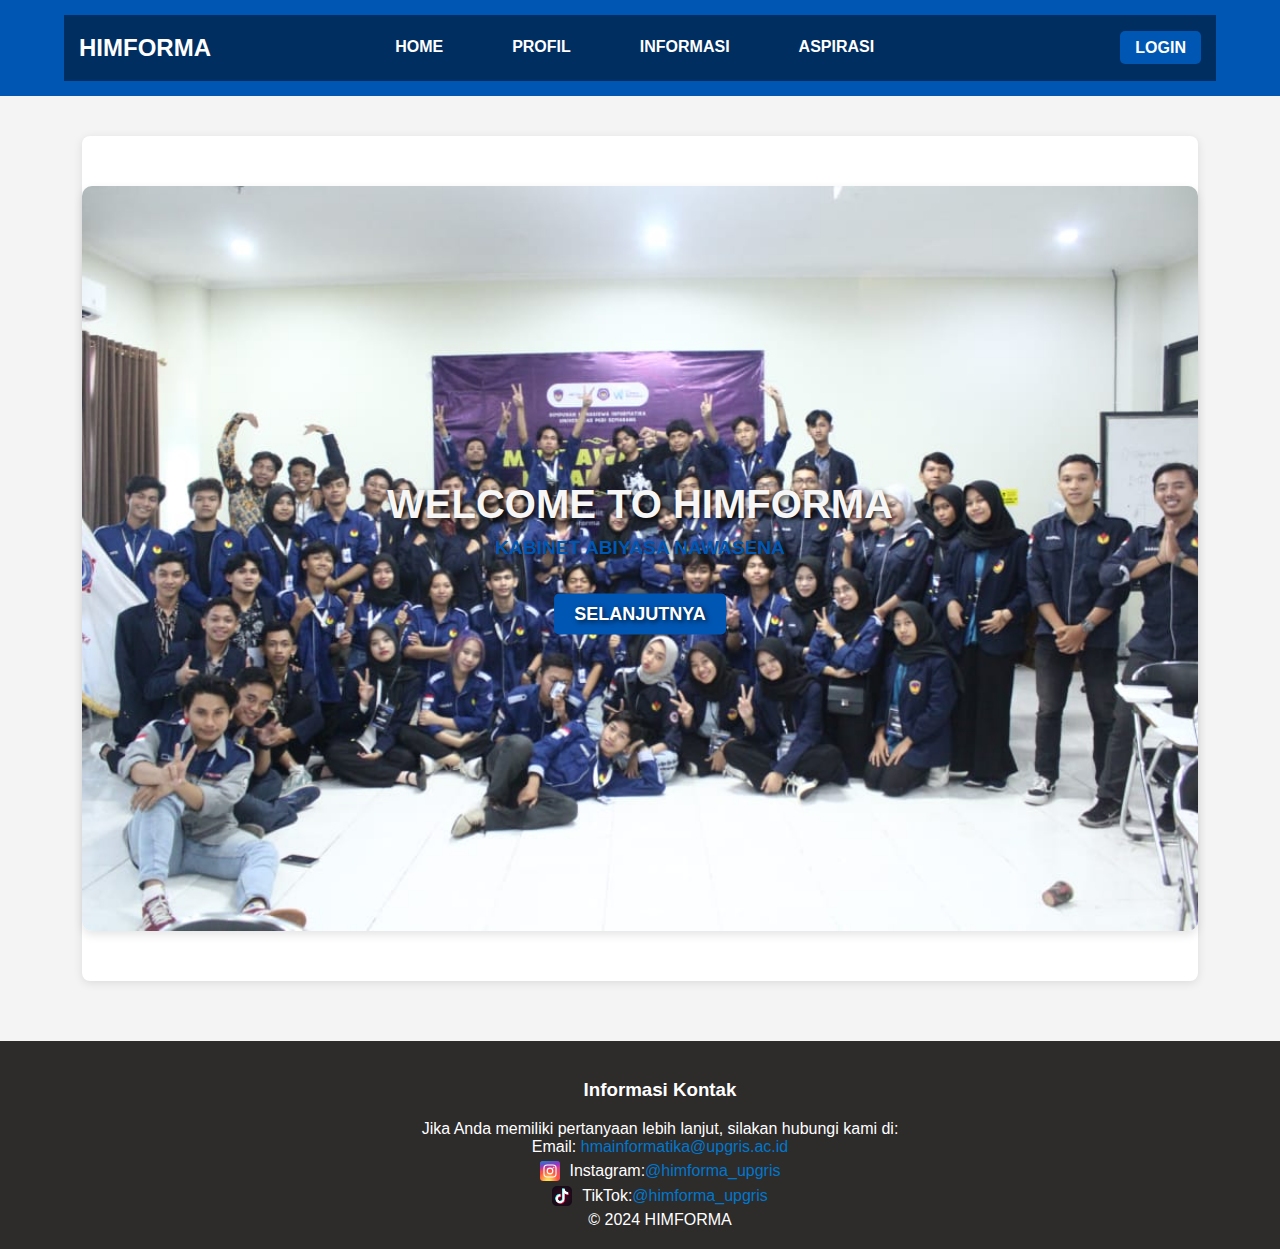
<file: index.html>
<!DOCTYPE html>
<html lang="en">
<head>
    <meta charset="UTF-8">
    <meta name="viewport" content="width=device-width, initial-scale=1.0">
    <title>HIMFORMA</title>
    <link rel="stylesheet" href="style.css">
</head>
<body>
    <!-- Header Section -->
    <header>
        <div class="container">
            <nav class="navbar">
                <div class="logo">
                    <a href="#">HIMFORMA</a>
                </div>
                <ul class="nav-list">
                    <li><a href="index.html">HOME</a></li>
                    <li><a href="profil.html">PROFIL</a></li>
                    <li><a href="informasi.html">INFORMASI</a></li>
                    <li><a href="aspirasi.html">ASPIRASI</a></li>
                </ul>
                <div class="login">
                    <a href="#" class="login-btn" id="openLoginModal">LOGIN</a>
                </div>
            </nav>
        </div>
    </header>

    <!-- Main Content -->
    <main>
        <div class="container">
            <section class="hero">
                <div class="hero-img-container">
                    <img src="home.jpg" alt="Welcome to HIMFORMA" class="hero-img">
                </div>
                <div class="hero-text">
                    <h1>WELCOME TO HIMFORMA</h1>
                    <h2>KABINET ABIYASA NAWASENA</h2>
                    <a href="#" class="btn">SELANJUTNYA</a>
                </div>
            </section>
        </div>
    </main>

    <!-- Login Modal -->
    <div class="modal" id="loginModal">
        <div class="modal-content">
            <span class="close-btn" id="closeLoginModal">&times;</span>
            <h2>Login</h2>
            <form action="#" method="POST">
                <label for="username">Username:</label>
                <input type="text" id="username" name="username" placeholder="Enter your username" required>
                <label for="password">Password:</label>
                <input type="password" id="password" name="password" placeholder="Enter your password" required>
                <button type="submit" class="btn">Login</button>
            </form>
        </div>
    </div>

    <!-- Footer Section -->
    <footer>
        <h3>Informasi Kontak</h3>
        <p>Jika Anda memiliki pertanyaan lebih lanjut, silakan hubungi kami di:</p>
        <p>Email: <a href="mailto:hmainformatika@upgris.ac.id">hmainformatika@upgris.ac.id</a></p>
        <div class="sosmed">
            <p>
                <img src="instagram.svg" alt="Logo Instagram" />
                Instagram: <a href="https://instagram.com/himforma_upgris" target="_blank">@himforma_upgris</a>
            </p>
            <p>
                <img src="tiktok.png" alt="Logo TikTok" />
                TikTok: <a href="https://tiktok.com/@himforma_upgris" target="_blank">@himforma_upgris</a>
            </p>
        </div>
        <p>&copy; 2024 HIMFORMA</p>
    </footer>    

    <!-- JavaScript -->
    <script>
        // Get modal elements
        const loginModal = document.getElementById("loginModal");
        const openLoginModal = document.getElementById("openLoginModal");
        const closeLoginModal = document.getElementById("closeLoginModal");

        // Open the modal
        openLoginModal.addEventListener("click", (e) => {
            e.preventDefault();
            loginModal.style.display = "block";
        });

        // Close the modal
        closeLoginModal.addEventListener("click", () => {
            loginModal.style.display = "none";
        });

        // Close the modal when clicking outside the content
        window.addEventListener("click", (e) => {
            if (e.target === loginModal) {
                loginModal.style.display = "none";
            }
        });
    </script>
</body>
</html>
</file>
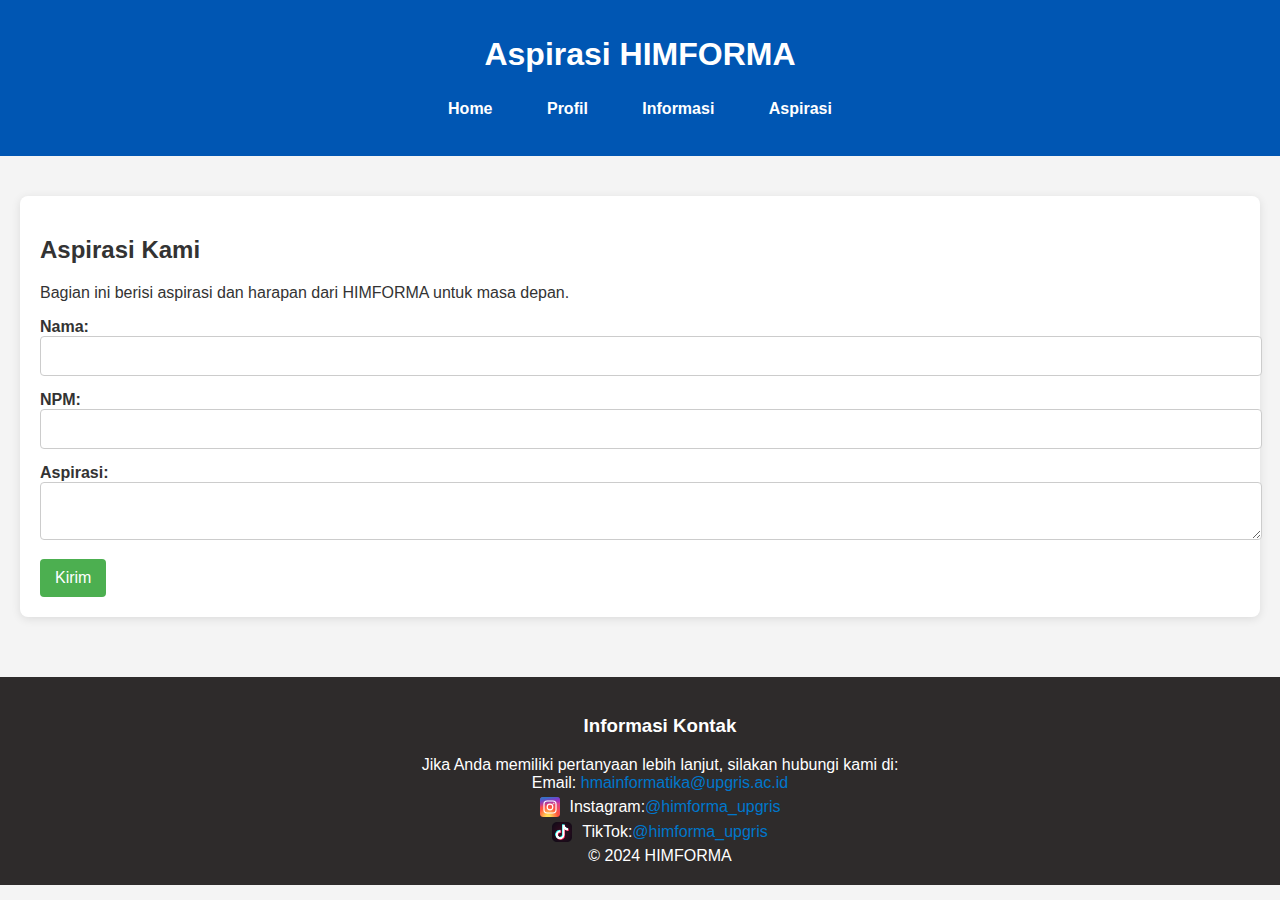
<file: aspirasi.html>
<!DOCTYPE html>
<html lang="id">
<head>
    <meta charset="UTF-8">
    <meta name="viewport" content="width=device-width, initial-scale=1.0">
    <link rel="stylesheet" href="style.css">
    <title>Aspirasi - HIMFORMA</title>
</head>
<body>
    <header>
        <h1>Aspirasi HIMFORMA</h1>
        <nav>
            <ul>
                <li><a href="index.html">Home</a></li>
                <li><a href="profil.html">Profil</a></li>
                <li><a href="informasi.html">Informasi</a></li>
                <li><a href="aspirasi.html">Aspirasi</a></li>
            </ul>
        </nav>
    </header>
    <main>
        <section>
            <h2>Aspirasi Kami</h2>
            <p>Bagian ini berisi aspirasi dan harapan dari HIMFORMA untuk masa depan.</p>
            <form class="aspirasi-form">
                <div class="form-group">
                    <label for="nama">Nama:</label>
                    <input type="text" id="nama" name="nama" required>
                </div>
                <div class="form-group">
                    <label for="npm">NPM:</label>
                    <input type="text" id="npm" name="npm" required>
                </div>
                <div class="form-group">
                    <label for="aspirasi">Aspirasi:</label>
                    <textarea id="aspirasi" name="aspirasi" required></textarea>
                </div>
                <button type="submit">Kirim</button>
            </form>
        </section>
    </main>
    <footer>
        <h3>Informasi Kontak</h3>
        <p>Jika Anda memiliki pertanyaan lebih lanjut, silakan hubungi kami di:</p>
        <p>Email: <a href="mailto:hmainformatika@upgris.ac.id">hmainformatika@upgris.ac.id</a></p>
        <div class="sosmed">
            <p>
                <img src="instagram.svg" alt="Logo Instagram" />
                Instagram: <a href="https://instagram.com/himforma_upgris" target="_blank">@himforma_upgris</a>
            </p>
            <p>
                <img src="tiktok.png" alt="Logo TikTok" />
                TikTok: <a href="https://tiktok.com/@himforma_upgris" target="_blank">@himforma_upgris</a>
            </p>
        </div>
        <p>&copy; 2024 HIMFORMA</p>
    </footer>    
</html>
</file>
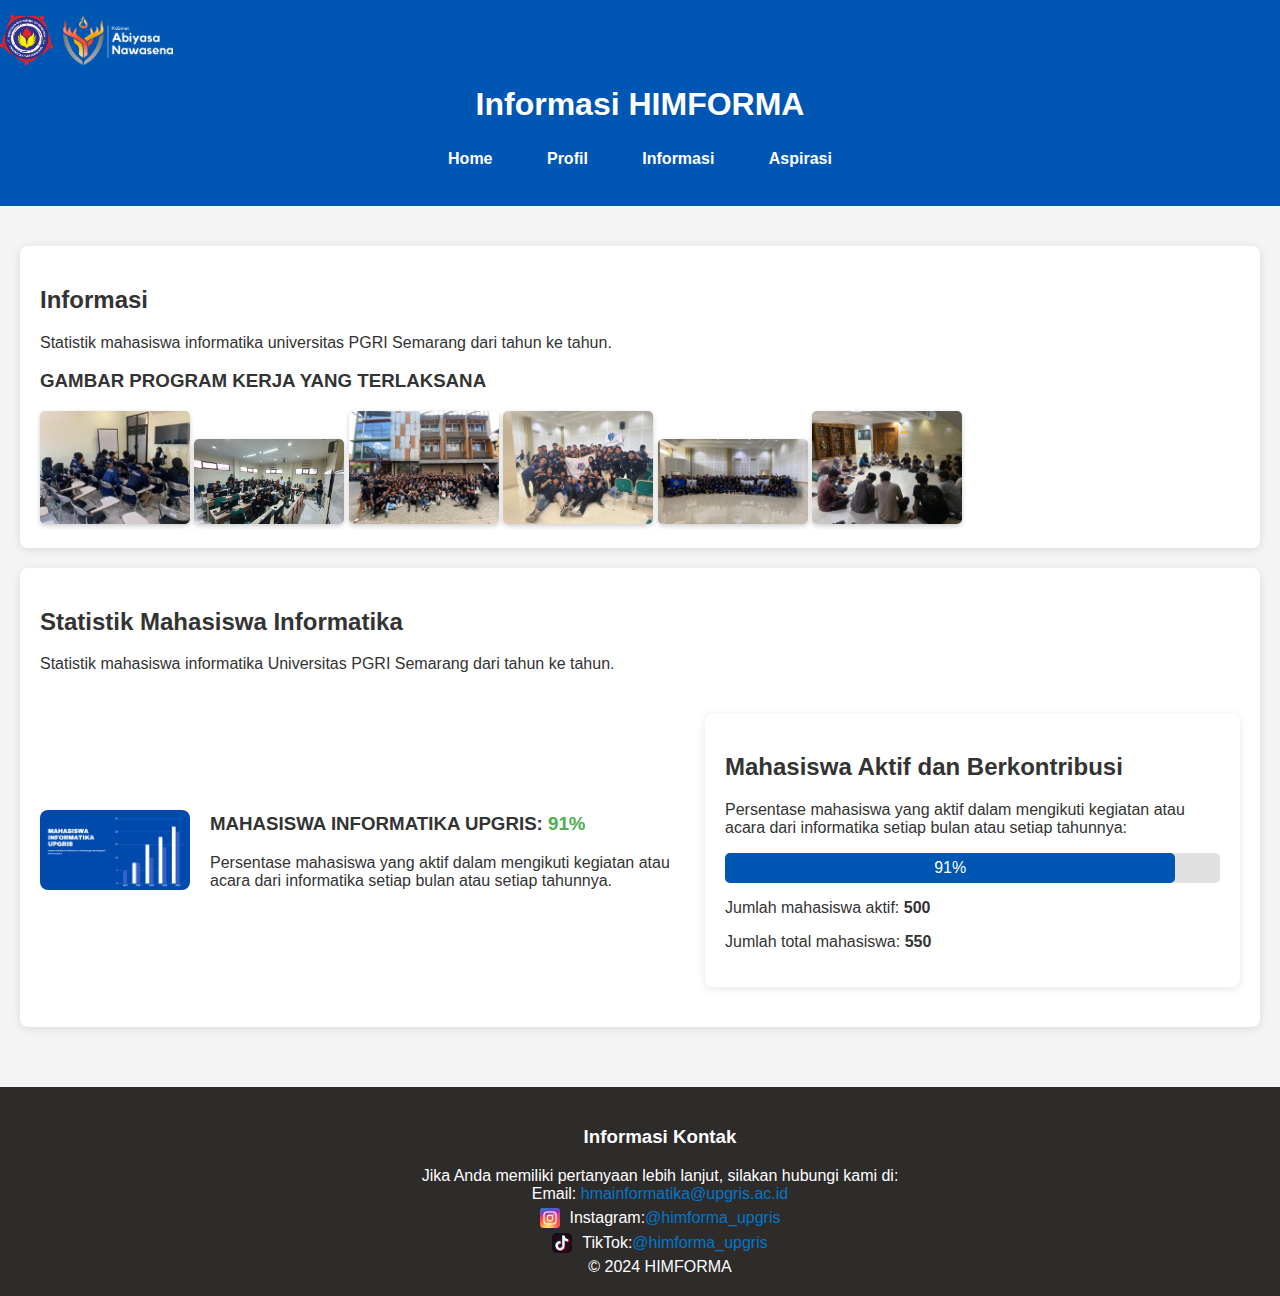
<file: informasi.html>
<!DOCTYPE html>
<html lang="id">
<head>
    <meta charset="UTF-8">
    <meta name="viewport" content="width=device-width, initial-scale=1.0">
    <link rel="stylesheet" href="style.css">
    <title>Informasi - HIMFORMA</title>
    </style>
</head>
<body>
    <header>
        <div class="logo">
            <img src="Logohimforma.png" alt="Logo HIMFORMA" class="logo-img">
            <img src="logoabiasa.png" alt="Logo Abiyasa" class="logo-img">
          </div>
        <h1 class="animate-header">Informasi HIMFORMA</h1>
        <nav>
            <ul>
                <li><a href="index.html">Home</a></li>
                <li><a href="profil.html">Profil</a></li>
                <li><a href="informasi.html">Informasi</a></li>
                <li><a href="aspirasi.html">Aspirasi</a></li>
            </ul>
        </nav>
    </header>
    <main>
        <section id="informasi">
            <h2>Informasi</h2>
            <p>Statistik mahasiswa informatika universitas PGRI Semarang dari tahun ke tahun.</p>
            <h3>GAMBAR PROGRAM KERJA YANG TERLAKSANA</h3>
            <div class="gallery">
                <img src="GAMBAR 1.jpg" alt="Gambar 1" />
                <img src="GAMBAR2.jpg" alt="Gambar 2" />
                <img src="GAMBAR3.jpg" alt="Gambar 3" />
                <img src="GAMBAR4.jpg" alt="Gambar 4" />
                <img src="GAMBAR5.jpg" alt="Gambar 5" />
                <img src="GAMBAR6.jpg" alt="Gambar 6" />
            </div>
        </section>
        <section>
            <h2 class="animate-subheader">Statistik Mahasiswa Informatika</h2>
            <p>Statistik mahasiswa informatika Universitas PGRI Semarang dari tahun ke tahun.</p>
            <div class="statistik">
                <img src="statistik.png" alt="Statistik Mahasiswa" class="statistik-image animate-image">
                <div class="statistik-text">
                    <h3>MAHASISWA INFORMATIKA UPGRIS: <span class="highlight animate-text">91%</span></h3>
                    <p>Persentase mahasiswa yang aktif dalam mengikuti kegiatan atau acara dari informatika setiap bulan atau setiap tahunnya.</p>
                </div>
                <section id="mahasiswa-aktif">
                    <h2>Mahasiswa Aktif dan Berkontribusi</h2>
                    <p>Persentase mahasiswa yang aktif dalam mengikuti kegiatan atau acara dari informatika setiap bulan atau setiap tahunnya:</p>
                    <div class="progress-bar">
                        <div class="progress" style="width: 91%;">91%</div>
                    </div>
                    <p>Jumlah mahasiswa aktif: <strong>500</strong></p>
                    <p>Jumlah total mahasiswa: <strong>550</strong></p>
                </section>
            </div>
        </section>
    </main>
    <footer>
        <h3>Informasi Kontak</h3>
        <p>Jika Anda memiliki pertanyaan lebih lanjut, silakan hubungi kami di:</p>
        <p>Email: <a href="mailto:hmainformatika@upgris.ac.id">hmainformatika@upgris.ac.id</a></p>
        <div class="sosmed">
            <p>
                <img src="instagram.svg" alt="Logo Instagram" />
                Instagram: <a href="https://instagram.com/himforma_upgris" target="_blank">@himforma_upgris</a>
            </p>
            <p>
                <img src="tiktok.png" alt="Logo TikTok" />
                TikTok: <a href="https://tiktok.com/@himforma_upgris" target="_blank">@himforma_upgris</a>
            </p>
        </div>
        <p>&copy; 2024 HIMFORMA</p>
    </footer>    
</body>
</html>
</file>
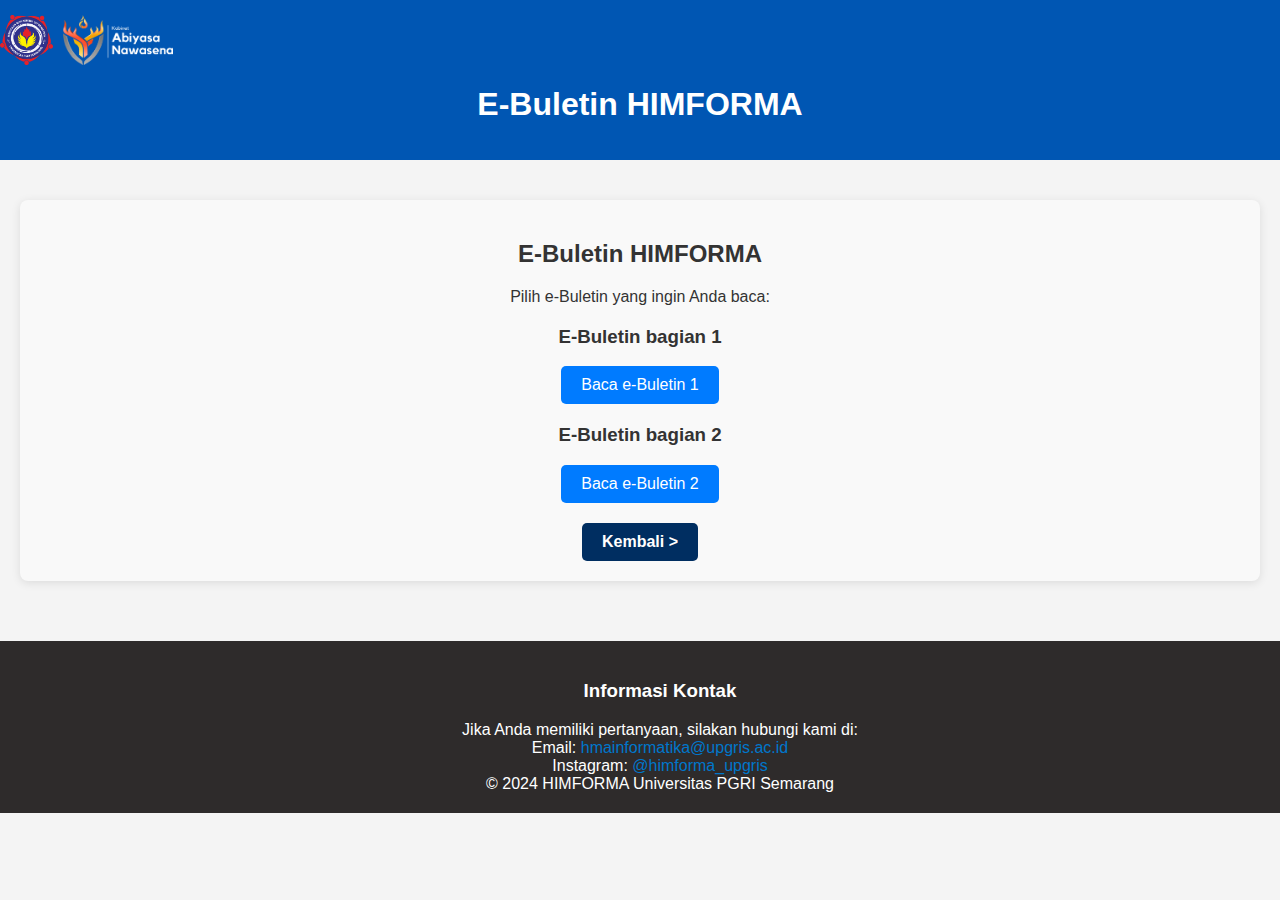
<file: linkebuletin.html>
<!DOCTYPE html>
<html lang="id">
<head>
    <meta charset="UTF-8">
    <meta name="viewport" content="width=device-width, initial-scale=1.0">
    <title>E-Buletin HIMFORMA</title>
    <link rel="stylesheet" href="style.css">
</head>
<body>
    <header>
        <div class="logo">
            <img src="Logohimforma.png" alt="Logo HIMFORMA" class="logo-img">
            <img src="logoabiasa.png" alt="Logo Abiyasa" class="logo-img">
        </div>
        <h1 class="animate-header">E-Buletin HIMFORMA</h1>
    </header>
    <main>
        <section id="ebuletin">
            <h2>E-Buletin HIMFORMA</h2>
            <p>Pilih e-Buletin yang ingin Anda baca:</p>
            <div class="ebuletin-links">
                <div class="ebuletin-item">
                    <h3>E-Buletin bagian 1</h3>
                    <a href="https://heyzine.com/flip-book/99ebcdc237.html" target="_blank" class="ebuletin-button">Baca e-Buletin 1</a>
                </div>
                <div class="ebuletin-item">
                    <h3>E-Buletin bagian 2</h3>
                    <a href="https://heyzine.com/flip-book/01f0b231a5.html" target="_blank" class="ebuletin-button">Baca e-Buletin 2</a>
                </div>
            </div>
            <a href="profil.html" class="btn">Kembali &gt;</a>
        </section>
    </main>
    <footer>
        <h3>Informasi Kontak</h3>
        <p>Jika Anda memiliki pertanyaan, silakan hubungi kami di:</p>
        <p>Email: <a href="mailto:hmainformatika@upgris.ac.id">hmainformatika@upgris.ac.id</a></p>
        <p>Instagram: <a href="https://instagram.com/himforma_upgris" target="_blank">@himforma_upgris</a></p>
        <p>&copy; 2024 HIMFORMA Universitas PGRI Semarang</p>
    </footer>
</body>
</html>
</file>
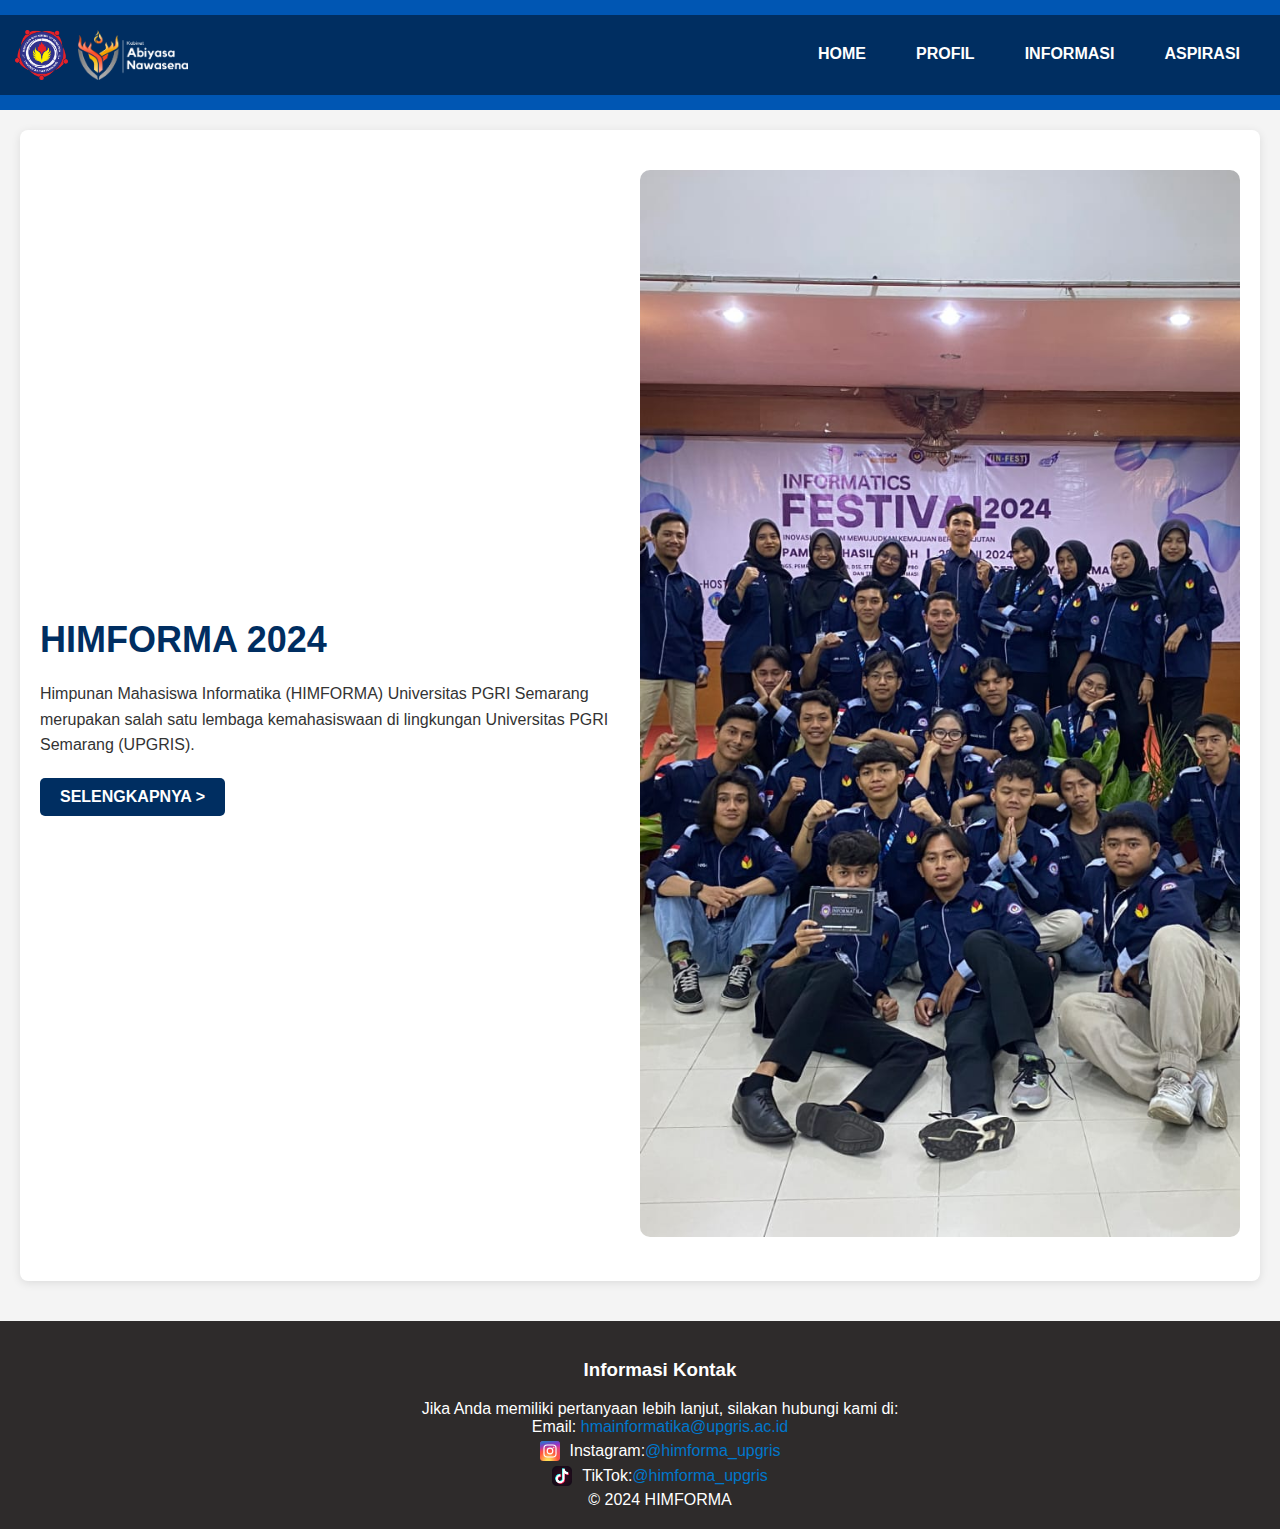
<file: profil.html>
<!DOCTYPE html>
<html lang="en">
<head>
  <meta charset="UTF-8">
  <meta name="viewport" content="width=device-width, initial-scale=1.0">
  <title>HIMFORMA 2024</title>
  <link rel="stylesheet" href="style.css">
</head>
<body>
  <!-- Header Section -->
  <header>
    <nav class="navbar">
      <div class="logo">
        <img src="Logohimforma.png" alt="Logo HIMFORMA" class="logo-img">
        <img src="logoabiasa.png" alt="Logo Abiyasa" class="logo-img">
      </div>
      <ul class="menu">
        <li><a href="index.html">HOME</a></li>
        <li><a href="profil.html">PROFIL</a></li>
        <li><a href="informasi.html">INFORMASI</a></li>
        <li><a href="aspirasi.html">ASPIRASI</a></li>
      </ul>
    </nav>
  </header>

  <!-- Main Content -->
  <main>
    <section class="main-content">
      <div class="text-section">
        <h1>HIMFORMA 2024</h1>
        <p>
          Himpunan Mahasiswa Informatika (HIMFORMA) Universitas PGRI Semarang merupakan salah satu lembaga kemahasiswaan di lingkungan Universitas PGRI Semarang (UPGRIS).        </p>
        <a href="linkebuletin.html" class="btn">SELENGKAPNYA &gt;</a>
      </div>
      <div class="image-section">
        <img src="profil.jpg" alt="HIMFORMA 2024 Festival" class="main-image">
      </div>
    </section>
  </main>
  <footer>
    <h3>Informasi Kontak</h3>
    <p>Jika Anda memiliki pertanyaan lebih lanjut, silakan hubungi kami di:</p>
    <p>Email: <a href="mailto:hmainformatika@upgris.ac.id">hmainformatika@upgris.ac.id</a></p>
    <div class="sosmed">
        <p>
            <img src="instagram.svg" alt="Logo Instagram" />
            Instagram: <a href="https://instagram.com/himforma_upgris" target="_blank">@himforma_upgris</a>
        </p>
        <p>
            <img src="tiktok.png" alt="Logo TikTok" />
            TikTok: <a href="https://tiktok.com/@himforma_upgris" target="_blank">@himforma_upgris</a>
        </p>
    </div>
    <p>&copy; 2024 HIMFORMA</p>
</footer>    
</section>
</body>
</html>
</file>
<file: style.css>
/* General Styles */
body {
    margin: 0;
    font-family: Arial, sans-serif;
    color: #333;
}

.container {
    width: 90%;
    margin: 0 auto;
}

/* Header Styles */
header {
    background-color: #0056B3;
    padding: 15px 0;
}

.navbar {
    display: flex;
    justify-content: space-between;
    align-items: center;
}

.logo a {
    color: white;
    font-size: 24px;
    font-weight: bold;
    text-decoration: none;
}

.nav-list {
    list-style: none;
    display: flex;
    margin: 0;
    padding: 0;
}

.nav-list li {
    margin: 0 15px;
}

.nav-list a {
    color: white;
    text-decoration: none;
    font-weight: bold;
}

.login .login-btn {
    color: white;
    background-color: #0056B3;
    padding: 8px 15px;
    text-decoration: none;
    border-radius: 5px;
    font-weight: bold;
}

.login .login-btn:hover {
    background-color: #004080;
}

/* Hero Section */
.hero {
    position: relative;
    text-align: center;
    margin-top: 20px;
}

.hero-img {
    width: 100%;
    border-radius: 10px;
}

.hero-text {
    position: absolute;
    top: 50%;
    left: 50%;
    transform: translate(-50%, -50%);
    color: white;
    text-shadow: 2px 2px 5px rgba(0, 0, 0, 0.7);
    text-align: center;
}

.hero h1 {
    font-size: 48px;
    margin: 0;
}

.hero h2 {
    font-size: 24px;
    margin: 10px 0;
}

.hero .btn {
    display: inline-block;
    margin-top: 15px;
    background-color: #0056B3;
    color: white;
    padding: 10px 20px;
    text-decoration: none;
    font-size: 18px;
    border-radius: 5px;
}

.hero .btn:hover {
    background-color: #004080;
}

/* Footer Styles */
footer {
    background-color: #002E61;
    color: white;
    text-align: center;
    padding: 15px 0;
    margin-top: 20px;
}

footer p {
    margin: 0;
}
/* General Styles */
body {
    margin: 0;
    font-family: Arial, sans-serif;
    color: #333;
    background-color: #f4f4f4;
  }
  
  a {
    text-decoration: none;
  }
  
  /* Header Styles */
  header {
    background-color: #002E61;
    padding: 15px 20px;
  }
  
  .navbar {
    display: flex;
    align-items: center;
    justify-content: space-between;
  }
  
  .logo {
    display: flex;
    align-items: center;
  }
  
  .logo-img {
    height: 50px;
    margin-right: 10px;
  }
  
  .menu {
    list-style: none;
    display: flex;
    margin: 0;
    padding: 0;
  }
  
  .menu li {
    margin: 0 15px;
  }
  
  .menu a {
    color: white;
    font-size: 16px;
    font-weight: bold;
  }
  
  /* Main Content Styles */
  .main-content {
    display: flex;
    align-items: center;
    justify-content: space-between;
    padding: 40px 20px;
    max-width: 1200px;
    margin: 0 auto;
  }
  
  .text-section {
    max-width: 50%;
  }
  
  .text-section h1 {
    font-size: 36px;
    color: #002E61;
    margin-bottom: 20px;
  }
  
  .text-section p {
    font-size: 16px;
    line-height: 1.6;
    margin-bottom: 20px;
  }
  
  .btn {
    display: inline-block;
    background-color: #002E61;
    color: white;
    padding: 10px 20px;
    border-radius: 5px;
    font-weight: bold;
    font-size: 16px;
  }
  
  .btn:hover {
    background-color: #0056B3;
  }
  
  .image-section {
    max-width: 50%;
  }
  
  .main-image {
    max-width: 100%;
    border-radius: 10px;
  }
 /* General Styles */
body {
    font-family: 'Arial', sans-serif;
    background-color: #f9f9f9;
    margin: 0;
    padding: 0;
}

/* Navbar */
.navbar {
    display: flex;
    justify-content: space-between;
    align-items: center;
    background-color: #002E61;
    padding: 15px;
    color: white;
}

.nav-list {
    display: flex;
    list-style: none;
    gap: 15px;
}

.nav-list a {
    text-decoration: none;
    color: white;
    font-weight: bold;
    padding: 8px 12px;
    border-radius: 5px;
    transition: background-color 0.3s ease;
}

.nav-list a:hover {
    background-color: #0056B3;
}

/* Hero Section */
.hero {
    display: flex;
    align-items: center;
    justify-content: space-between;
    gap: 20px;
    padding: 50px 0;
}

.hero-img-container {
    flex: 1;
    display: flex;
    justify-content: center;
    align-items: center;
}

.hero-img {
    max-width: 100%;
    height: auto;
    border-radius: 10px;
    box-shadow: 0px 4px 10px rgba(0, 0, 0, 0.1);
}

.hero-text {
    flex: 1;
    max-width: 50%;
}

.hero-text h1 {
    font-size: 2.5rem;
    color: #f6f6f6;
    margin-bottom: 10px;
}

.hero-text h2 {
    font-size: 1.2rem;
    margin-bottom: 20px;
    color: #0056B3;
}

.hero-text a {
    display: inline-block;
    padding: 10px 20px;
    background-color: #002E61;
    color: white;
    text-decoration: none;
    border-radius: 5px;
    transition: background-color 0.3s ease;
}

.hero-text a:hover {
    background-color: #0056B3;
}

/* Modal */
.modal {
    display: none;
    position: fixed;
    top: 0;
    left: 0;
    width: 100%;
    height: 100%;
    background-color: rgba(0, 0, 0, 0.5);
    justify-content: center;
    align-items: center;
}

.modal-content {
    background-color: white;
    padding: 20px;
    border-radius: 10px;
    width: 300px;
    text-align: center;
}

.modal-content h2 {
    margin-bottom: 20px;
    color: #002E61;
}

.modal-content input {
    width: 100%;
    padding: 10px;
    margin-bottom: 15px;
    border: 1px solid #ccc;
    border-radius: 5px;
}

.modal-content .btn {
    background-color: #002E61;
    color: white;
    padding: 10px;
    border: none;
    border-radius: 5px;
    cursor: pointer;
    transition: background-color 0.3s ease;
}

.modal-content .btn:hover {
    background-color: #0056B3;
}

.close-btn {
    position: absolute;
    top: 10px;
    right: 10px;
    font-size: 1.5rem;
    cursor: pointer;
    color: #1b02ff;
}

/* Footer */
footer {
    background-color: #002E61;
    color: white;
    text-align: center;
    padding: 15px 0;
}
body {
    font-family: Arial, sans-serif;
    margin: 0;
    padding: 0;
    background-color: #f4f4f4;
}

header {
    background: #0056B3;
    color: #fff;
    padding: 10px 0;
    text-align: center;
}

nav ul {
    list-style: none;
    padding: 0;
}

nav ul li {
    display: inline;
    margin: 0 15px;
}

nav ul li a {
    color: #fff;
    text-decoration: none;
}

main {
    padding: 20px;
}

footer {
    text-align: center;
    padding: 10px 0;
    background: #0056B3;
    color: #fff;
    position: relative;
    bottom: 0;
    width: 100%;
}
.statistik {
    display: flex;
    align-items: center;
    margin-top: 20px;
}

.statistik-image {
    width: 150px; /* Sesuaikan ukuran gambar */
    height: auto; /* Memastikan gambar tetap proporsional */
    margin-right: 20px; /* Jarak antara gambar dan teks */
}

.statistik-text {
    max-width: 600px; /* Batas lebar untuk teks statistik */
}
body {
    font-family: Arial, sans-serif;
    margin: 0;
    padding: 0;
    background-color: #f4f4f4;
}

header {
    background: #0056B3; /* Warna hijau */
    color: #fff;
    padding: 15px 0;
    text-align: center;
}

nav ul {
    list-style: none;
    padding: 0;
}

nav ul li {
    display: inline;
    margin: 0 15px;
}

nav ul li a {
    color: #fff;
    text-decoration: none;
    font-weight: bold;
}

main {
    padding: 20px;
}

.statistik {
    display: flex;
    align-items: center;
    margin-top: 20px;
}

.statistik-image {
    width: 150px; /* Sesuaikan ukuran gambar */
    height: auto; /* Memastikan gambar tetap proporsional */
    margin-right: 20px; /* Jarak antara gambar dan teks */
    border-radius: 8px; /* Sudut gambar melengkung */
}

.statistik-text {
    max-width: 600px; /* Batas lebar untuk teks statistik */
}

.highlight {
    color: #4CAF50; /* Warna hijau untuk menyoroti angka */
    font-weight: bold;
}

footer {
    text-align: center;
    padding: 10px 0;
    background: #333;
    color: #fff;
    position: relative;
    bottom: 0;
    width: 100%;
    margin-top: 20px; /* Jarak atas footer */
}
body {
    font-family: Arial, sans-serif;
    margin: 0;
    padding: 0;
    background-color: #f4f4f4;
}

header {
    background: #0056B3; /* Warna hijau */
    color: #fff;
    padding: 15px 0;
    text-align: center;
}

nav ul {
    list-style: none;
    padding: 0;
}

nav ul li {
    display: inline;
    margin: 0 15px;
}

nav ul li a {
    color: #fff;
    text-decoration: none;
    font-weight: bold;
}

main {
    padding: 20px;
}

section {
    background: #fff;
    border-radius: 8px;
    box-shadow: 0 2px 10px rgba(0, 0, 0, 0.1);
    padding: 20px;
    margin: 20px 0;
}

.aspiration-form {
    display: flex;
    flex-direction: column;
}

.form-group {
    margin-bottom: 15px;
}

label {
    margin-bottom: 5px;
    font-weight: bold;
}

input[type="text"], textarea {
    width: 100%;
    padding: 10px;
    border: 1px solid #ccc;
    border-radius: 4px;
    font-size: 16px;
}

input[type="text"]:focus, textarea:focus {
    border-color: #4CAF50; /* Warna hijau saat fokus */
    outline: none;
}

button {
    background: #4CAF50; /* Warna hijau */
    color: #fff;
    border: none;
    padding: 10px 15px;
    border-radius: 4px;
    cursor: pointer;
    font-size: 16px;
    transition: background 0.3s;
}

button:hover {
    background: #45a049; /* Warna hijau lebih gelap saat hover */
}

footer {
    text-align: center;
    padding: 10px 0;
    background: #333;
    color: #fff;
    position: relative;
    bottom: 0;
    width: 100%;
    margin-top: 20px; /* Jarak atas footer */
}
.progress-bar {
    background-color: #e0e0e0;
    border-radius: 5px;
    width: 100%;
    height: 30px;
    margin: 10px 0;
    position: relative;
}

.progress {
    background-color: #0056B3; /* Warna hijau */
    height: 100%;
    border-radius: 5px;
    text-align: center;
    color: white;
    line-height: 30px; /* Vertikal center */
    transition: width 0.5s; /* Animasi perubahan lebar */
}
.gallery img {
    width: 150px; /* Lebar gambar */
    height: auto; /* Tinggi otomatis untuk menjaga rasio aspek */
    border-radius: 5px; /* Sudut gambar membulat */
    box-shadow: 0 2px 5px rgba(0, 0, 0, 0.2); /* Bayangan pada gambar */
    transition: transform 0.3s; /* Animasi saat hover */
}

/* Hover efek */
.gallery img:hover {
    transform: scale(1.05); /* Zoom saat hover */
}

.logo {
    position: static;
    top: 10px; /* Sesuaikan posisi vertikal */
    right: 10px; /* Sesuaikan posisi horizontal */
    width: 70px; /* Sesuaikan ukuran logo */
    height: auto; /* Mempertahankan rasio aspek */
}
/* Gaya untuk tautan navigasi */
nav ul li a {
    text-decoration: none;
    position: relative;
    display: inline-block;
    padding: 5px 10px;
    color: #ffffff; /* Warna teks */
}

/* Pseudo-elemen untuk garis bawah */
nav ul li a::before {
    content: '';
    position: absolute;
    bottom: 0;
    left: 0;
    width: 0;
    height: 2px;
    background-color: #007BFF; /* Warna garis */
    transition: width 0.3s ease; /* Efek animasi */
}

/* Hover atau fokus: garis meluncur */
nav ul li a:hover::before,
nav ul li a:focus::before {
    width: 100%; /* Panjang penuh saat hover */
}

/* Halaman aktif */
nav ul li a.active::before {
    width: 100%; /* Garis penuh untuk halaman aktif */
}
nav ul li a {
    text-decoration: none; /* Menghapus garis bawaan */
    padding: 5px 10px;     /* Memberikan ruang di sekitar teks */
    border-bottom: 2px solid transparent; /* Garis transparan default */
    transition: border-color 0.3s ease; /* Animasi saat hover */
}

nav ul li a:hover,
nav ul li a:focus {
    border-bottom: 2px solid #007BFF; /* Garis muncul saat hover */
}
nav ul li a.active {
    border-bottom: 2px solid #007BFF; /* Warna untuk halaman aktif */
}
/* Container untuk e-Buletin */
#ebuletin {
    text-align: center;
    padding: 20px;
    background-color: #f9f9f9;
}

/* Setiap item e-Buletin */
.ebuletin-item {
    margin: 20px 0;
}

.ebuletin-button {
    display: inline-block;
    padding: 10px 20px;
    color: #fff;
    background-color: #007BFF;
    text-decoration: none;
    border-radius: 5px;
    font-size: 16px;
    transition: background-color 0.3s ease;
}

/* Hover efek untuk tombol */
.ebuletin-button:hover {
    background-color: #0056b3;
}
footer {
    text-align: center;
    padding: 20px;
    background: #2e2b2b;
}

footer .sosmed p {
    display: flex;
    align-items: center;
    justify-content: center;
    margin: 5px 0;
}

footer .sosmed img {
    width: 20px;
    height: 20px;
    margin-right: 10px;
}

footer a {
    color: #0077cc;
    text-decoration: none;
}

footer a:hover {
    text-decoration: underline;
}
</file>
